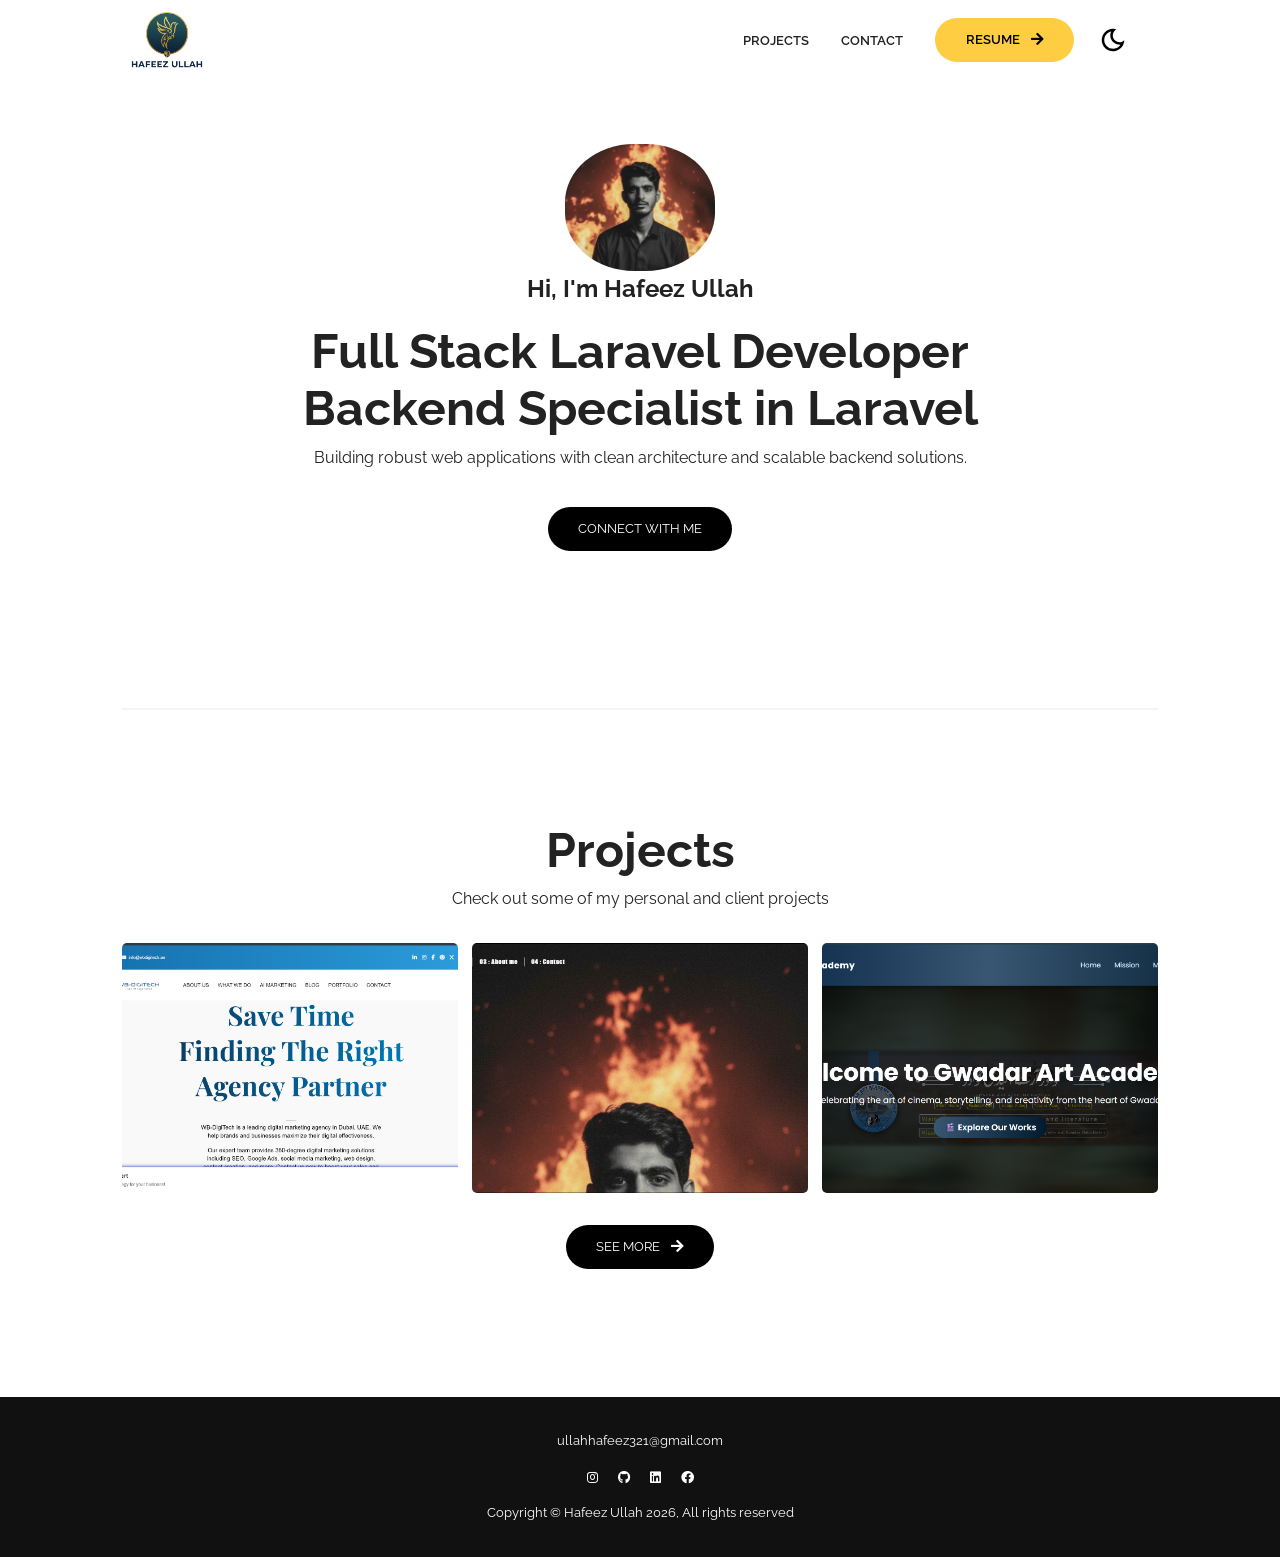
<file: index.html>
<!DOCTYPE html>
<html lang="en">
  <head>
    <meta charset="UTF-8" />
    <meta http-equiv="X-UA-Compatible" content="IE=edge" />
    <meta name="viewport" content="width=device-width, initial-scale=1.0" />

    <!-- Primary Meta Tags -->
    <title>Hafeez Ullah | Full Stack Laravel Developer</title>
    <meta name="title" content="Hafeez Ullah | Full Stack Laravel Developer" />
    <meta
      name="description"
      content="Portfolio of Hafeez Ullah, Full Stack Laravel Developer specializing in backend development with Laravel."
    />
    <meta name="keywords" content="Hafeez Ullah, Laravel Developer, Full Stack Developer, Portfolio, Pakistan" />
    <meta name="author" content="Hafeez Ullah" />

    <!-- Google Site Verification -->
    <meta name="google-site-verification" content="ykkTCeO7rDDbAh__fBg_qLfe3ix4U5I_BpJpP0580ck" />

    <!-- Open Graph / Facebook -->
    <meta property="og:type" content="website" />
    <meta property="og:url" content="https://ullahhafeez321.github.io/my_portfolio/" />
    <meta property="og:title" content="Hafeez Ullah | Full Stack Laravel Developer" />
    <meta
      property="og:description"
      content="Portfolio of Hafeez Ullah, Full Stack Laravel Developer specializing in backend development with Laravel."
    />
    <meta property="og:image" content="assets/space.png" />

    <!-- Twitter -->
    <meta property="twitter:card" content="summary_large_image" />
    <meta property="twitter:url" content="https://ullahhafeez321.github.io/my_portfolio/" />
    <meta property="twitter:title" content="Hafeez Ullah | Full Stack Laravel Developer" />
    <meta
      property="twitter:description"
      content="Portfolio of Hafeez Ullah, Full Stack Laravel Developer specializing in backend development with Laravel."
    />
    <meta property="twitter:image" content="assets/space.png" />

    <!-- Favicon and CSS -->
    <link rel="icon" type="image/png" href="assets/logo2.png" />
    <link
      rel="stylesheet"
      href="https://use.fontawesome.com/releases/v5.15.4/css/all.css"
      integrity="sha384-DyZ88mC6Up2uqS4h/KRgHuoeGwBcD4Ng9SiP4dIRy0EXTlnuz47vAwmeGwVChigm"
      crossorigin="anonymous"
    />
    <link rel="stylesheet" href="css/style.css" />
    <link rel="stylesheet" href="css/utilities.css" />
  </head>
  <body>
    <header id="hero">
      <!-- Navbar -->
      <nav class="navbar">
        <div class="container">
          <!-- Logo -->
          <h1 id="logo">
            <a href="#"><img src="./assets/logo3.png" alt="Hafeez Ullah Logo" /></a>
          </h1>
          <!-- Navbar links -->
          <ul class="nav-menu">
            <li><a class="nav-link" href="#projects">PROJECTS</a></li>
            <li><a class="nav-link" href="#footer">CONTACT</a></li>
            <li>
              <a class="nav-link btn btn-primary" href="#" id="cv-link">RESUME <i class="fas fa-arrow-right"></i></a>
            </li>

            <!-- Toggle switch -->
            <div class="theme-switch">
              <input type="checkbox" id="switch" />
              <label class="toggle-icons" for="switch">
                <img class="moon" src="assets/moon.svg" />
                <img class="sun" src="assets/sun.svg" />
              </label>
            </div>
          </ul>
          <div class="hamburger">
            <span class="bar"></span>
            <span class="bar"></span>
            <span class="bar"></span>
          </div>
        </div>
      </nav>

      <section class="header-container">
        <img class="profile-image" src="assets/space.png" alt="Hafeez Ullah" />
        <h1>Hi, I'm Hafeez Ullah</h1>

        <div class="content-text">
          <h2>Full Stack Laravel Developer</h2>
          <h2>Backend Specialist in Laravel</h2>
          <p>Building robust web applications with clean architecture and scalable backend solutions.</p>
        </div>
        <a href="#footer" class="btn btn-secondary">Connect With Me</a>
      </section>
    </header>

    <!-- Projects -->
    <section id="projects" class="project-container container">
      <div class="division"></div>
      <div class="content-text">
        <h2>Projects</h2>
        <p>Check out some of my personal and client projects</p>
      </div>

      <article class="project">
        <!-- Project 1 -->
        <div class="card">
          <div class="project-info">
            <div class="project-bio">
              <h3>WB DigiTech</h3>
              <p>Laravel, MySQL, Bootstrap</p>
            </div>
            <div class="project-link">
              <a href="https://wbdigitech.ae" target="_blank"><i class="fas fa-globe"></i></a>
            </div>
          </div>
        </div>

        <!-- Project 2 -->
        <div class="card">
          <div class="project-info">
            <div class="project-bio">
              <h3>Personal Portfolio</h3>
              <p>Laravel, PythonAnywhere, Bootstrap</p>
            </div>
            <div class="project-link">
              <a href="https://ullahhafeez321.pythonanywhere.com" target="_blank"><i class="fas fa-globe"></i></a>
            </div>
          </div>
        </div>

        <!-- Project 3 -->
        <div class="card">
          <div class="project-info">
            <div class="project-bio">
              <h3>Gwadar Art Academy</h3>
              <p>Laravel, MySQL, Bootstrap</p>
            </div>
            <div class="project-link">
              <a href="https://gwadarartacademy.unaux.com" target="_blank"><i class="fas fa-globe"></i></a>
            </div>
          </div>
        </div>
      </article>

      <a href="#" class="btn btn-secondary">See More <i class="fas fa-arrow-right"></i></a>
    </section>

    <footer id="footer">
      <div class="container">
        <a href="mailto:ullahhafeez321@gmail.com">ullahhafeez321@gmail.com</a>
        <div class="social">
          <!-- Social links -->
          <a href="https://www.instagram.com/hafeezullah___" target="_blank"><i class="fab fa-instagram"></i></a>
          <a href="https://github.com/ullahhafeez321" target="_blank"><i class="fab fa-github"></i></a>
          <a href="https://www.linkedin.com/in/hafeez-ullah-75818a317" target="_blank"><i class="fab fa-linkedin"></i></a>
          <a href="https://www.facebook.com/share/1KJmUiYVcG/" target="_blank"><i class="fab fa-facebook"></i></a>
        </div>
      
        <p>Copyright &copy; Hafeez Ullah <span id="datee"></span>, All rights reserved</p>
      </div>
    </footer>

    <script src="js/script.js"></script>
  </body>
</html>
</file>
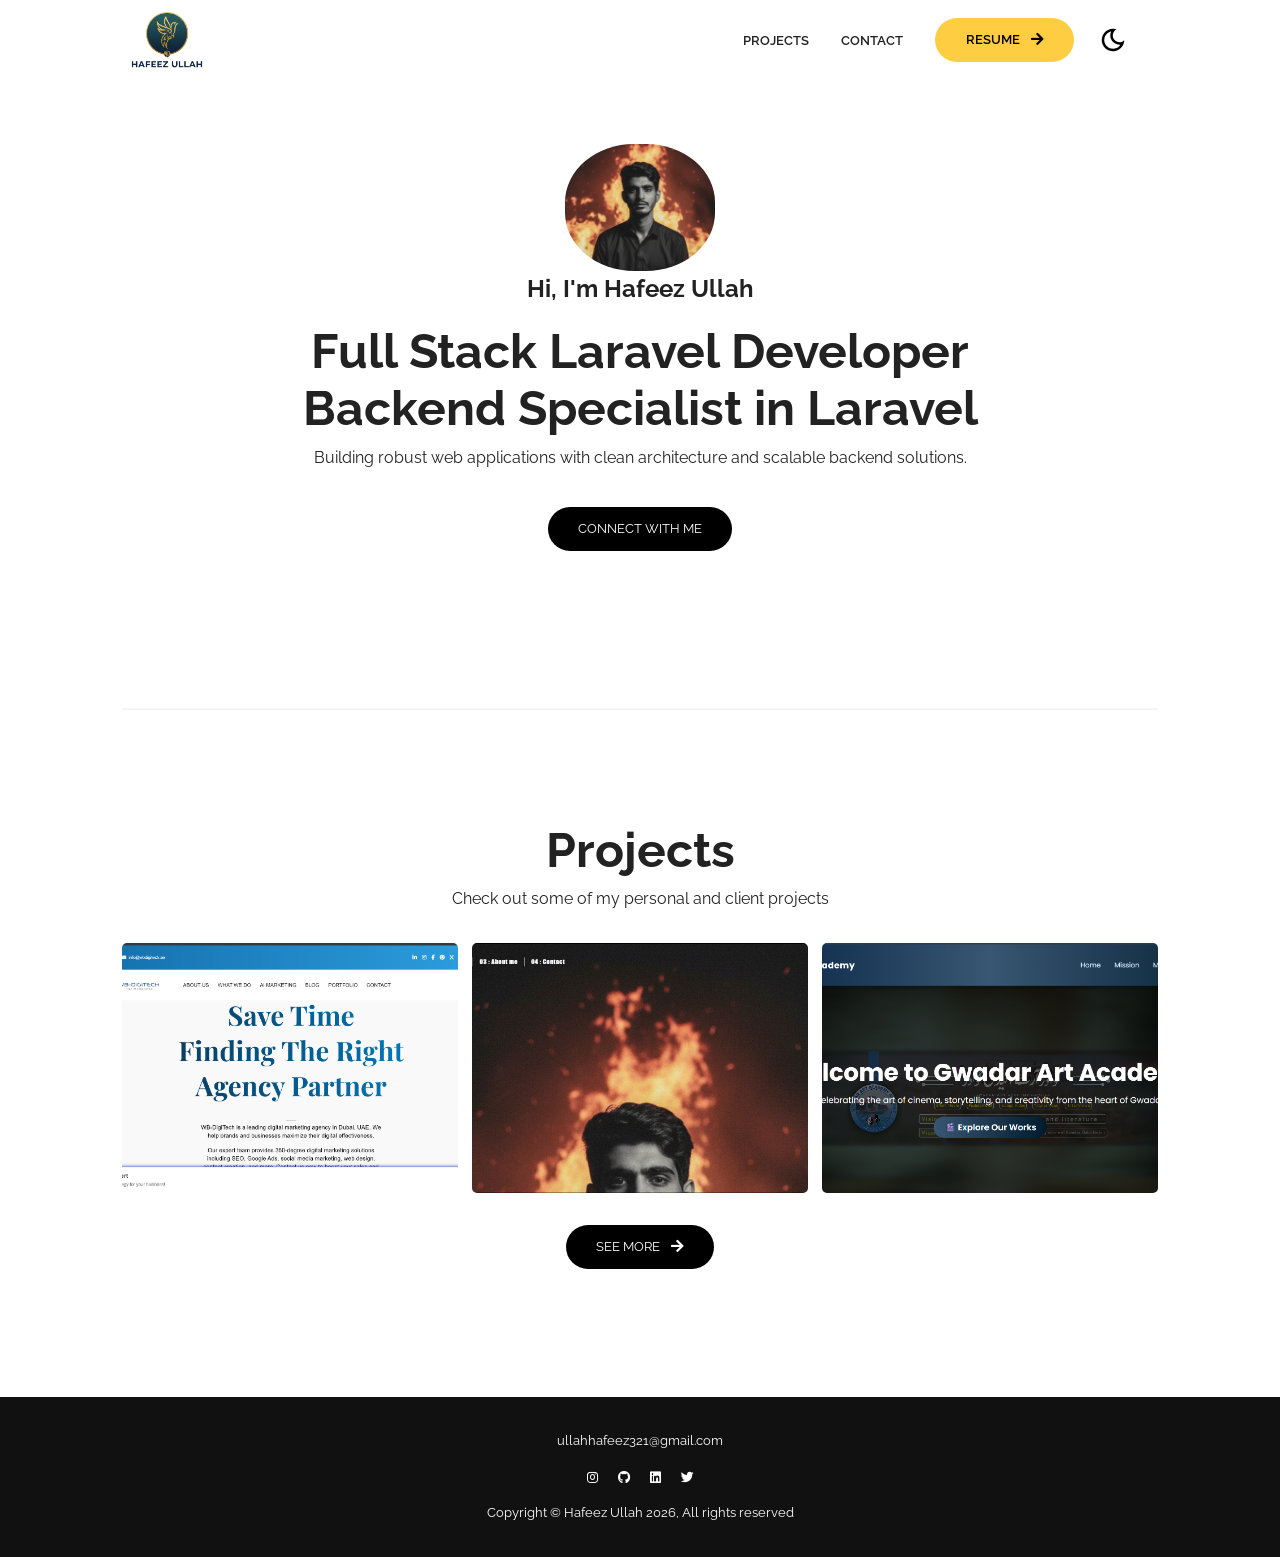
<file: docs/index.html>
<!DOCTYPE html>
<html lang="en">
  <head>
    <meta charset="UTF-8" />
    <meta http-equiv="X-UA-Compatible" content="IE=edge" />
    <meta name="viewport" content="width=device-width, initial-scale=1.0" />
    <!-- Primary Meta Tags -->
    <title>Hafeez Ullah | Full Stack Laravel Developer</title>
    <meta name="title" content="Hafeez Ullah | Full Stack Laravel Developer" />
    <meta
      name="description"
      content="Portfolio of Hafeez Ullah, Full Stack Laravel Developer specializing in backend development with Laravel."
    />

    <!-- Open Graph / Facebook -->
    <meta property="og:type" content="website" />
    <meta property="og:url" content="https://yourportfolio.com" />
    <meta property="og:title" content="Hafeez Ullah | Full Stack Laravel Developer" />
    <meta
      property="og:description"
      content="Portfolio of Hafeez Ullah, Full Stack Laravel Developer specializing in backend development with Laravel."
    />
    <meta property="og:image" content="assets/space.png" />

    <!-- Twitter -->
    <meta property="twitter:card" content="summary_large_image" />
    <meta property="twitter:url" content="https://yourportfolio.com" />
    <meta property="twitter:title" content="Hafeez Ullah | Full Stack Laravel Developer" />
    <meta
      property="twitter:description"
      content="Portfolio of Hafeez Ullah, Full Stack Laravel Developer specializing in backend development with Laravel."
    />
    <meta property="twitter:image" content="assets/space.png" />

    <!-- Favicon and CSS -->
    <link rel="icon" type="image/png" href="assets/logo2.png" />
    <link rel="stylesheet" href="https://use.fontawesome.com/releases/v5.15.4/css/all.css" 
          integrity="sha384-DyZ88mC6Up2uqS4h/KRgHuoeGwBcD4Ng9SiP4dIRy0EXTlnuz47vAwmeGwVChigm" crossorigin="anonymous" />
    <link rel="stylesheet" href="css/style.css" />
    <link rel="stylesheet" href="css/utilities.css" />
  </head>
  <body>
    <header id="hero">
      <!-- Navbar -->
      <nav class="navbar">
        <div class="container">
          <!-- Logo -->
          <h1 id="logo">
            <a href="#"><img src="./assets/logo3.png" alt="Hafeez Ullah Logo" /></a>
          </h1>
          <!-- Navbar links -->
          <ul class="nav-menu">
            <li><a class="nav-link" href="#projects">PROJECTS</a></li>
            <li><a class="nav-link" href="#footer">CONTACT</a></li>
            <li>
              <a class="nav-link btn btn-primary" href="#" id="cv-link">RESUME <i class="fas fa-arrow-right"></i></a>
            </li>

            <!-- Toggle switch -->
            <div class="theme-switch">
              <input type="checkbox" id="switch" />
              <label class="toggle-icons" for="switch">
                <img class="moon" src="assets/moon.svg" />
                <img class="sun" src="assets/sun.svg" />
              </label>
            </div>
          </ul>
          <div class="hamburger">
            <span class="bar"></span>
            <span class="bar"></span>
            <span class="bar"></span>
          </div>
        </div>
      </nav>

      <section class="header-container">
        <img class="profile-image" src="assets/space.png" alt="Hafeez Ullah" />
        <h1>Hi, I'm Hafeez Ullah</h1>

        <div class="content-text">
          <h2>Full Stack Laravel Developer</h2>
          <h2>Backend Specialist in Laravel</h2>
          <p>Building robust web applications with clean architecture and scalable backend solutions.</p>
        </div>
        <a href="#" class="btn btn-secondary" target="_blank">Connect With Me</a>
      </section>
    </header>

    <!-- Projects -->
    <section id="projects" class="project-container container">
      <div class="division"></div>
      <div class="content-text">
        <h2>Projects</h2>
        <p>Check out some of my personal and client projects</p>
      </div>

      <article class="project">
        <!-- Project 1 -->
        <div class="card">
          <div class="project-info">
            <div class="project-bio">
              <h3>WB DigiTech</h3>
              <p>Laravel, MySQL, Bootstrap</p>
            </div>
            <div class="project-link">
              <a href="https://wbdigitech.ae" target="_blank"><i class="fas fa-globe"></i></a>
            </div>
          </div>
        </div>

        <!-- Project 2 -->
        <div class="card">
          <div class="project-info">
            <div class="project-bio">
              <h3>Personal Portfolio</h3>
              <p>Laravel, PythonAnywhere, Bootstrap</p>
            </div>
            <div class="project-link">
              <a href="https://ullahhafeez321.pythonanywhere.com" target="_blank"><i class="fas fa-globe"></i></a>
            </div>
          </div>
        </div>

        <!-- Project 3 -->
        <div class="card">
          <div class="project-info">
            <div class="project-bio">
              <h3>Gwadar Art Academy</h3>
              <p>Laravel, MySQL, Bootstrap</p>
            </div>
            <div class="project-link">
              <a href="https://gwadarartacademy.unaux.com" target="_blank"><i class="fas fa-globe"></i></a>
            </div>
          </div>
        </div>
      </article>

      <a href="#" class="btn btn-secondary" target="_blank">See More <i class="fas fa-arrow-right"></i></a>
    </section>

    <footer id="footer">
      <div class="container">
        <a href="mailto:ullahhafeez321@gmail.com">ullahhafeez321@gmail.com</a>
        <div class="social">
          <!-- Social links -->
          <a href="https://www.instagram.com/hafeezullah___" target="_blank"><i class="fab fa-instagram"></i></a>
          <a href="https://github.com/ullahhafeez321" target="_blank"><i class="fab fa-github"></i></a>
          <a href="#" target="_blank"><i class="fab fa-linkedin"></i></a>
          <a href="#" target="_blank"><i class="fab fa-twitter"></i></a>
        </div>
      
        <p>Copyright &copy; Hafeez Ullah <span id="datee"></span>, All rights reserved</p>
      </div>
    </footer>

    <script src="js/script.js"></script>
  </body>
</html>
</file>
<file: css/style.css>
/* This is the required project styling. Will contain essential CSS styles like:
   * Flex property
   * Grid layout
   * Cards and sections
*/

@import url(https://fonts.googleapis.com/css?family=Raleway:100,200,300,regular,500,600,700,800,900,100italic,200italic,300italic,italic,500italic,600italic,700italic,800italic,900italic);

/* variables */
:root {
  /* Colors */
  --primary-color: #ffcd42;
  --secondary-color: #ffd35c;
  --bg-primary: #ffffff;
  --text-color: #222222;
  --text-color-two: #ffffff;
  --bg-secondary: #000000;
  --card-background: #f4f4f4;
  --bg-secondary-two: #111111;

  --shadow: 0 10px 40px rgba(0, 0, 0, 0.2);

  /* Font Weight */
  --weight-small: 400;
  --weight-semibold: 600;
  --weight-bold: 800;

  /* Max width */
  --width-small: 600px;
  --width-medium: 1100px;
  --width-large: 1300px;
}

[data-theme="dark"] {
  --primary-color: #ffcd42;
  --secondary-color: #ffd35c;
  --bg-primary: #000000;
  --text-color: #ffffff;
  --text-color-two: #222222;
  --bg-secondary: #ffffff;
  --card-background: #111111;
  --bg-secondary-two: #f4f4f4;
  --shadow: 0 2px 10px rgba(95, 95, 95, 0.2);
}

html {
  font-size: 100%;
  scroll-behavior: smooth;
}

/* Reset default styling */
* {
  margin: 0;
  padding: 0;
  box-sizing: border-box;
}

ul {
  list-style: none;
}

a {
  text-decoration: none;
  color: var(--text-color);
}

/* Main styling */
body {
  background: var(--bg-primary);
  color: var(--text-color);
  font-family: "Raleway", sans-serif;
  line-height: 1.5;
}

/* Navbar */
.navbar {
  position: fixed;
  top: 0;
  left: 0;
  right: 0;
  z-index: 20;
  background: var(--bg-primary);
}

.navbar .container {
  display: flex;
  align-items: center;
  justify-content: space-between;
  z-index: 20;
  height: 80px;
  width: 100%;
}

.navbar .nav-menu {
  display: flex;
  align-items: center;
  background: var(--bg-primary);
}

.navbar .nav-link {
  margin: 0 1rem;
  font-size: 0.8rem;
  font-weight: var(--weight-semibold);
}

.navbar #logo img {
  display: block;
  width: 90px;
}

.navbar .btn {
  margin-right: 1.5rem;
}

.fas.fa-arrow-right {
  margin-left: 0.5rem;
  font-size: 0.9rem;
}

/* hamburger */
.hamburger {
  margin-bottom: 0.1rem;
  display: none;
}

.bar {
  display: block;
  width: 23px;
  height: 3px;
  margin: 4px auto;
  transition: all 0.3s ease-in-out;
  border-radius: 30px;
  background-color: var(--bg-secondary);
}

/* Hero section */
#hero {
  display: flex;
  flex-direction: column;
  height: 100%;
}

.profile-image {
  width: 150px;
  border-radius: 46%;
  animation: bounce 1s infinite alternate;
}

@keyframes bounce {
  from {
    transform: translateY(0px);
  }

  to {
    transform: translateY(-10px);
  }
}

.division {
  width: 100%;
  height: 2px;
  background-color: var(--card-background);
  margin: 5.5rem 0;
}
/* Projects */
#projects {
  display: flex;
  flex-direction: column;
  margin: 2rem auto 5rem;
}

#projects .btn {
  align-self: center;
  margin: 2rem 0;
}

.project {
  display: grid;
  grid-template-columns: repeat(3, 1fr);
  grid-auto-rows: minmax(250px, auto);
  grid-gap: 0.9rem;
}

.card .project-bio p {
  font-size: 0.83rem;
}

.card .project-bio h3 {
  font-size: 0.9rem;
}

.project-info {
  display: flex;
  justify-content: space-between;
  opacity: 0;
  position: relative;
  transition: 0.5s ease-in-out;
}

.project-bio {
  display: flex;
  flex-direction: column;
  justify-content: flex-end;
  position: relative;
  top: 160px;
  left: 10px;
}

/* Footer */
#footer {
  background: #111111;
}

#footer .container {
  display: flex;
  flex-direction: column;
  align-items: center;
  justify-content: center;
  color: #ffffff;
  min-height: 160px;
  text-align: center;
}

#footer a {
  font-size: 0.8rem;
  color: #fff;
}

#footer a:hover {
  opacity: 0.6;
}

#footer .social {
  margin: 0.9rem 0;
}

#footer .social img {
  width: 20px;
  height: 20px;
}

#footer .social a {
  margin: 0 0.5rem;
}

#footer p {
  font-size: 0.8rem;
}

/* Responsiveness */

@media (max-width: 1000px) {
  .project {
    display: grid;
    grid-template-columns: repeat(2, 1fr);
  }
}

@media (max-width: 768px) {
}

@media (max-width: 670px) {
  .navbar .nav-menu {
    position: fixed;
    right: -100vw;
    top: 4.5rem;
    flex-direction: column;
    width: calc(80% - 10px);
    transition: 0.3s;
    box-shadow: var(--shadow);
    padding: 2rem;
    border-radius: 5px;
    align-items: flex-start;
  }

  .navbar .btn {
    margin: 0;
    margin-top: 1rem;
  }

  .nav-menu.active {
    right: 20px;
  }

  .nav-menu .nav-link {
    font-size: 0.9rem;
    margin: 0 0.2rem;
  }

  .nav-menu li {
    margin-bottom: 0.5rem;
    width: 100%;
  }

  .nav-menu .btn {
    width: 100%;
    text-align: center;
    margin-top: 0.5rem;
  }

  .hamburger {
    display: block;
    cursor: pointer;
    padding: 0.2rem 0.4rem;
  }

  .hamburger.active {
    border: 1px dotted gray;
  }

  .hamburger.active .bar:nth-child(2) {
    opacity: 0;
  }

  .hamburger.active .bar:nth-child(1) {
    transform: translateY(6px) rotate(45deg);
  }

  .hamburger.active .bar:nth-child(3) {
    transform: translateY(-8px) rotate(-45deg);
  }
}

@media (max-width: 600px) {
  .project {
    display: grid;
    grid-template-columns: 1fr;
  }

  .header-container .btn {
    border-radius: 5px;
    width: 80%;
  }
}
</file>
<file: css/utilities.css>
/* ?This is where reusable styling of this template will be. 
   !Will contain things like:
   * Button styling
   * Background color styling
   * padding and margin
*/

.container {
  max-width: var(--width-medium);
  margin: 0 auto;
  padding: 1rem 2rem;
}

h1::selection,
h2::selection {
  color: #111;
  background: var(--primary-color);
}

/* Buttons */
.btn {
  display: inline-block;
  padding: 0.75rem 1.9rem;
  border-radius: 30px;
  text-transform: uppercase;
  font-size: 0.82rem;
  transition: 0.3s;
}

.btn-primary {
  background: var(--primary-color);
  color: #000000;
}

.btn-secondary {
  margin: 5px 0;
  background-color: var(--bg-secondary);
  color: var(--bg-primary);
}

/* add hover to resume button */
.btn-primary:hover {
  background: var(--secondary-color);
}

/* Dark mode toggle */
#switch {
  display: none;
}

.toggle-icons {
  display: flex;
  justify-content: space-between;
  align-items: center;
  cursor: pointer;
}

.toggle-icons > img {
  transition: 0.6s cubic-bezier(0.23, 1, 0.32, 1);
  width: 30px;
}

.moon {
  transform: rotate(10deg);
}

#switch:checked + .toggle-icons .moon {
  transform: rotate(250deg);
}

#switch:checked + .toggle-icons .sun {
  transform: rotate(100deg);
}

/* Header Container */
.header-container {
  display: flex;
  flex-direction: column;
  align-items: center;
  justify-content: center;
  margin-top: 8rem;
  padding: 1rem;
}

.header-container > div {
  margin-top: 1rem;
}

.content-text {
  text-align: center;
  margin: 1.5rem 0;
}

.content-text h2 {
  font-size: 3rem;
  line-height: 1.2;
  transition: 0.2s ease-in-out;
}

.content-text p {
  padding: 0.5rem;
  margin: 0 auto;
  max-width: 700px;
}

/* Project cards */
.card {
  padding: 1rem;
  background: var(--card-background);
  color: #ffffff;
  border-radius: 5px;
  transition: 0.4s ease-in-out;
  cursor: pointer;
}

.card a {
  color: #ffffff;
  transition: 0.25s ease-in-out;
  font-size: 1.1rem;
  margin-right: 0.3rem;
}

.card a:hover {
  color: var(--primary-color);
}

.card:hover {
  box-shadow: inset 0 100px 1000px 10px rgba(0, 0, 0, 0.8);
}

.card:hover .project-info {
  opacity: 1;
}

/* Project Images */

/* project 1 */
.card:nth-child(1) {
  background: url(../assets/project/wbdigitech.png) center center/cover;
}

/* Project 2 */
.card:nth-child(2) {
  background: url(../assets/project/personalweb.png) center center/cover;
}

/* Project 3 */
.card:nth-child(3) {
  background: url(../assets/project/gwadarartacademy.png) center center/cover;
}

/* Project 4 */
.card:nth-child(4) {
  background: url(../assets/project/project-four.png) center center/cover;
}

/* Project 5 */
.card:nth-child(5) {
  background: url(../assets/project/project-five.png) center center/cover;
}

/* Project 6 */
.card:nth-child(6) {
  background: url(../assets/project/project-six.png) center center/cover;
}

/* Media Queries */
@media (max-width: 768px) {
  .header-container {
    margin-top: 7rem;
    text-align: center;
  }

  .content-text h2 {
    font-size: 2.5rem;
  }
}
</file>
<file: docs/css/style.css>
/* This is the required project styling. Will contain essential CSS styles like:
   * Flex property
   * Grid layout
   * Cards and sections
*/

@import url(https://fonts.googleapis.com/css?family=Raleway:100,200,300,regular,500,600,700,800,900,100italic,200italic,300italic,italic,500italic,600italic,700italic,800italic,900italic);

/* variables */
:root {
  /* Colors */
  --primary-color: #ffcd42;
  --secondary-color: #ffd35c;
  --bg-primary: #ffffff;
  --text-color: #222222;
  --text-color-two: #ffffff;
  --bg-secondary: #000000;
  --card-background: #f4f4f4;
  --bg-secondary-two: #111111;

  --shadow: 0 10px 40px rgba(0, 0, 0, 0.2);

  /* Font Weight */
  --weight-small: 400;
  --weight-semibold: 600;
  --weight-bold: 800;

  /* Max width */
  --width-small: 600px;
  --width-medium: 1100px;
  --width-large: 1300px;
}

[data-theme="dark"] {
  --primary-color: #ffcd42;
  --secondary-color: #ffd35c;
  --bg-primary: #000000;
  --text-color: #ffffff;
  --text-color-two: #222222;
  --bg-secondary: #ffffff;
  --card-background: #111111;
  --bg-secondary-two: #f4f4f4;
  --shadow: 0 2px 10px rgba(95, 95, 95, 0.2);
}

html {
  font-size: 100%;
  scroll-behavior: smooth;
}

/* Reset default styling */
* {
  margin: 0;
  padding: 0;
  box-sizing: border-box;
}

ul {
  list-style: none;
}

a {
  text-decoration: none;
  color: var(--text-color);
}

/* Main styling */
body {
  background: var(--bg-primary);
  color: var(--text-color);
  font-family: "Raleway", sans-serif;
  line-height: 1.5;
}

/* Navbar */
.navbar {
  position: fixed;
  top: 0;
  left: 0;
  right: 0;
  z-index: 20;
  background: var(--bg-primary);
}

.navbar .container {
  display: flex;
  align-items: center;
  justify-content: space-between;
  z-index: 20;
  height: 80px;
  width: 100%;
}

.navbar .nav-menu {
  display: flex;
  align-items: center;
  background: var(--bg-primary);
}

.navbar .nav-link {
  margin: 0 1rem;
  font-size: 0.8rem;
  font-weight: var(--weight-semibold);
}

.navbar #logo img {
  display: block;
  width: 90px;
}

.navbar .btn {
  margin-right: 1.5rem;
}

.fas.fa-arrow-right {
  margin-left: 0.5rem;
  font-size: 0.9rem;
}

/* hamburger */
.hamburger {
  margin-bottom: 0.1rem;
  display: none;
}

.bar {
  display: block;
  width: 23px;
  height: 3px;
  margin: 4px auto;
  transition: all 0.3s ease-in-out;
  border-radius: 30px;
  background-color: var(--bg-secondary);
}

/* Hero section */
#hero {
  display: flex;
  flex-direction: column;
  height: 100%;
}

.profile-image {
  width: 150px;
  border-radius: 46%;
  animation: bounce 1s infinite alternate;
}

@keyframes bounce {
  from {
    transform: translateY(0px);
  }

  to {
    transform: translateY(-10px);
  }
}

.division {
  width: 100%;
  height: 2px;
  background-color: var(--card-background);
  margin: 5.5rem 0;
}
/* Projects */
#projects {
  display: flex;
  flex-direction: column;
  margin: 2rem auto 5rem;
}

#projects .btn {
  align-self: center;
  margin: 2rem 0;
}

.project {
  display: grid;
  grid-template-columns: repeat(3, 1fr);
  grid-auto-rows: minmax(250px, auto);
  grid-gap: 0.9rem;
}

.card .project-bio p {
  font-size: 0.83rem;
}

.card .project-bio h3 {
  font-size: 0.9rem;
}

.project-info {
  display: flex;
  justify-content: space-between;
  opacity: 0;
  position: relative;
  transition: 0.5s ease-in-out;
}

.project-bio {
  display: flex;
  flex-direction: column;
  justify-content: flex-end;
  position: relative;
  top: 160px;
  left: 10px;
}

/* Footer */
#footer {
  background: #111111;
}

#footer .container {
  display: flex;
  flex-direction: column;
  align-items: center;
  justify-content: center;
  color: #ffffff;
  min-height: 160px;
  text-align: center;
}

#footer a {
  font-size: 0.8rem;
  color: #fff;
}

#footer a:hover {
  opacity: 0.6;
}

#footer .social {
  margin: 0.9rem 0;
}

#footer .social img {
  width: 20px;
  height: 20px;
}

#footer .social a {
  margin: 0 0.5rem;
}

#footer p {
  font-size: 0.8rem;
}

/* Responsiveness */

@media (max-width: 1000px) {
  .project {
    display: grid;
    grid-template-columns: repeat(2, 1fr);
  }
}

@media (max-width: 768px) {
}

@media (max-width: 670px) {
  .navbar .nav-menu {
    position: fixed;
    right: -100vw;
    top: 4.5rem;
    flex-direction: column;
    width: calc(80% - 10px);
    transition: 0.3s;
    box-shadow: var(--shadow);
    padding: 2rem;
    border-radius: 5px;
    align-items: flex-start;
  }

  .navbar .btn {
    margin: 0;
    margin-top: 1rem;
  }

  .nav-menu.active {
    right: 20px;
  }

  .nav-menu .nav-link {
    font-size: 0.9rem;
    margin: 0 0.2rem;
  }

  .nav-menu li {
    margin-bottom: 0.5rem;
    width: 100%;
  }

  .nav-menu .btn {
    width: 100%;
    text-align: center;
    margin-top: 0.5rem;
  }

  .hamburger {
    display: block;
    cursor: pointer;
    padding: 0.2rem 0.4rem;
  }

  .hamburger.active {
    border: 1px dotted gray;
  }

  .hamburger.active .bar:nth-child(2) {
    opacity: 0;
  }

  .hamburger.active .bar:nth-child(1) {
    transform: translateY(6px) rotate(45deg);
  }

  .hamburger.active .bar:nth-child(3) {
    transform: translateY(-8px) rotate(-45deg);
  }
}

@media (max-width: 600px) {
  .project {
    display: grid;
    grid-template-columns: 1fr;
  }

  .header-container .btn {
    border-radius: 5px;
    width: 80%;
  }
}
</file>
<file: docs/css/utilities.css>
/* ?This is where reusable styling of this template will be. 
   !Will contain things like:
   * Button styling
   * Background color styling
   * padding and margin
*/

.container {
  max-width: var(--width-medium);
  margin: 0 auto;
  padding: 1rem 2rem;
}

h1::selection,
h2::selection {
  color: #111;
  background: var(--primary-color);
}

/* Buttons */
.btn {
  display: inline-block;
  padding: 0.75rem 1.9rem;
  border-radius: 30px;
  text-transform: uppercase;
  font-size: 0.82rem;
  transition: 0.3s;
}

.btn-primary {
  background: var(--primary-color);
  color: #000000;
}

.btn-secondary {
  margin: 5px 0;
  background-color: var(--bg-secondary);
  color: var(--bg-primary);
}

/* add hover to resume button */
.btn-primary:hover {
  background: var(--secondary-color);
}

/* Dark mode toggle */
#switch {
  display: none;
}

.toggle-icons {
  display: flex;
  justify-content: space-between;
  align-items: center;
  cursor: pointer;
}

.toggle-icons > img {
  transition: 0.6s cubic-bezier(0.23, 1, 0.32, 1);
  width: 30px;
}

.moon {
  transform: rotate(10deg);
}

#switch:checked + .toggle-icons .moon {
  transform: rotate(250deg);
}

#switch:checked + .toggle-icons .sun {
  transform: rotate(100deg);
}

/* Header Container */
.header-container {
  display: flex;
  flex-direction: column;
  align-items: center;
  justify-content: center;
  margin-top: 8rem;
  padding: 1rem;
}

.header-container > div {
  margin-top: 1rem;
}

.content-text {
  text-align: center;
  margin: 1.5rem 0;
}

.content-text h2 {
  font-size: 3rem;
  line-height: 1.2;
  transition: 0.2s ease-in-out;
}

.content-text p {
  padding: 0.5rem;
  margin: 0 auto;
  max-width: 700px;
}

/* Project cards */
.card {
  padding: 1rem;
  background: var(--card-background);
  color: #ffffff;
  border-radius: 5px;
  transition: 0.4s ease-in-out;
  cursor: pointer;
}

.card a {
  color: #ffffff;
  transition: 0.25s ease-in-out;
  font-size: 1.1rem;
  margin-right: 0.3rem;
}

.card a:hover {
  color: var(--primary-color);
}

.card:hover {
  box-shadow: inset 0 100px 1000px 10px rgba(0, 0, 0, 0.8);
}

.card:hover .project-info {
  opacity: 1;
}

/* Project Images */

/* project 1 */
.card:nth-child(1) {
  background: url(../assets/project/wbdigitech.png) center center/cover;
}

/* Project 2 */
.card:nth-child(2) {
  background: url(../assets/project/personalweb.png) center center/cover;
}

/* Project 3 */
.card:nth-child(3) {
  background: url(../assets/project/gwadarartacademy.png) center center/cover;
}

/* Project 4 */
.card:nth-child(4) {
  background: url(../assets/project/project-four.png) center center/cover;
}

/* Project 5 */
.card:nth-child(5) {
  background: url(../assets/project/project-five.png) center center/cover;
}

/* Project 6 */
.card:nth-child(6) {
  background: url(../assets/project/project-six.png) center center/cover;
}

/* Media Queries */
@media (max-width: 768px) {
  .header-container {
    margin-top: 7rem;
    text-align: center;
  }

  .content-text h2 {
    font-size: 2.5rem;
  }
}
</file>
